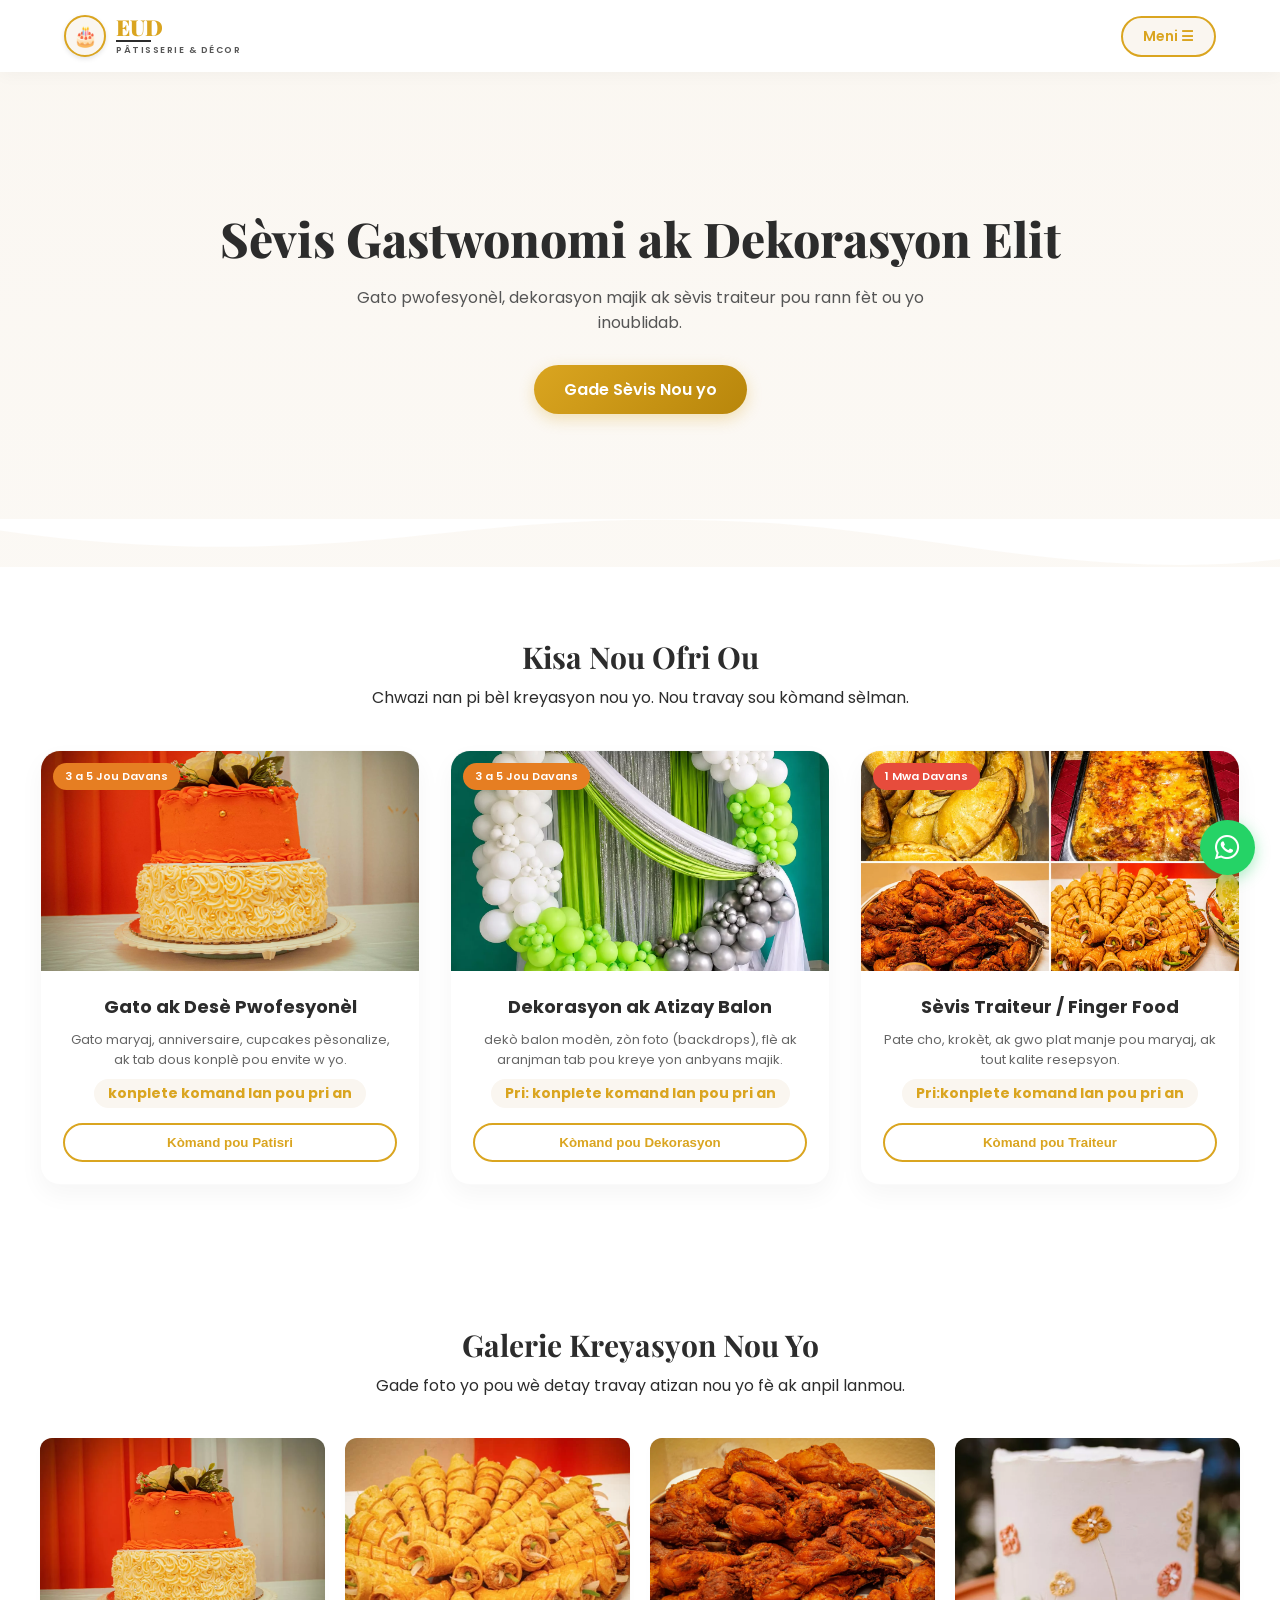
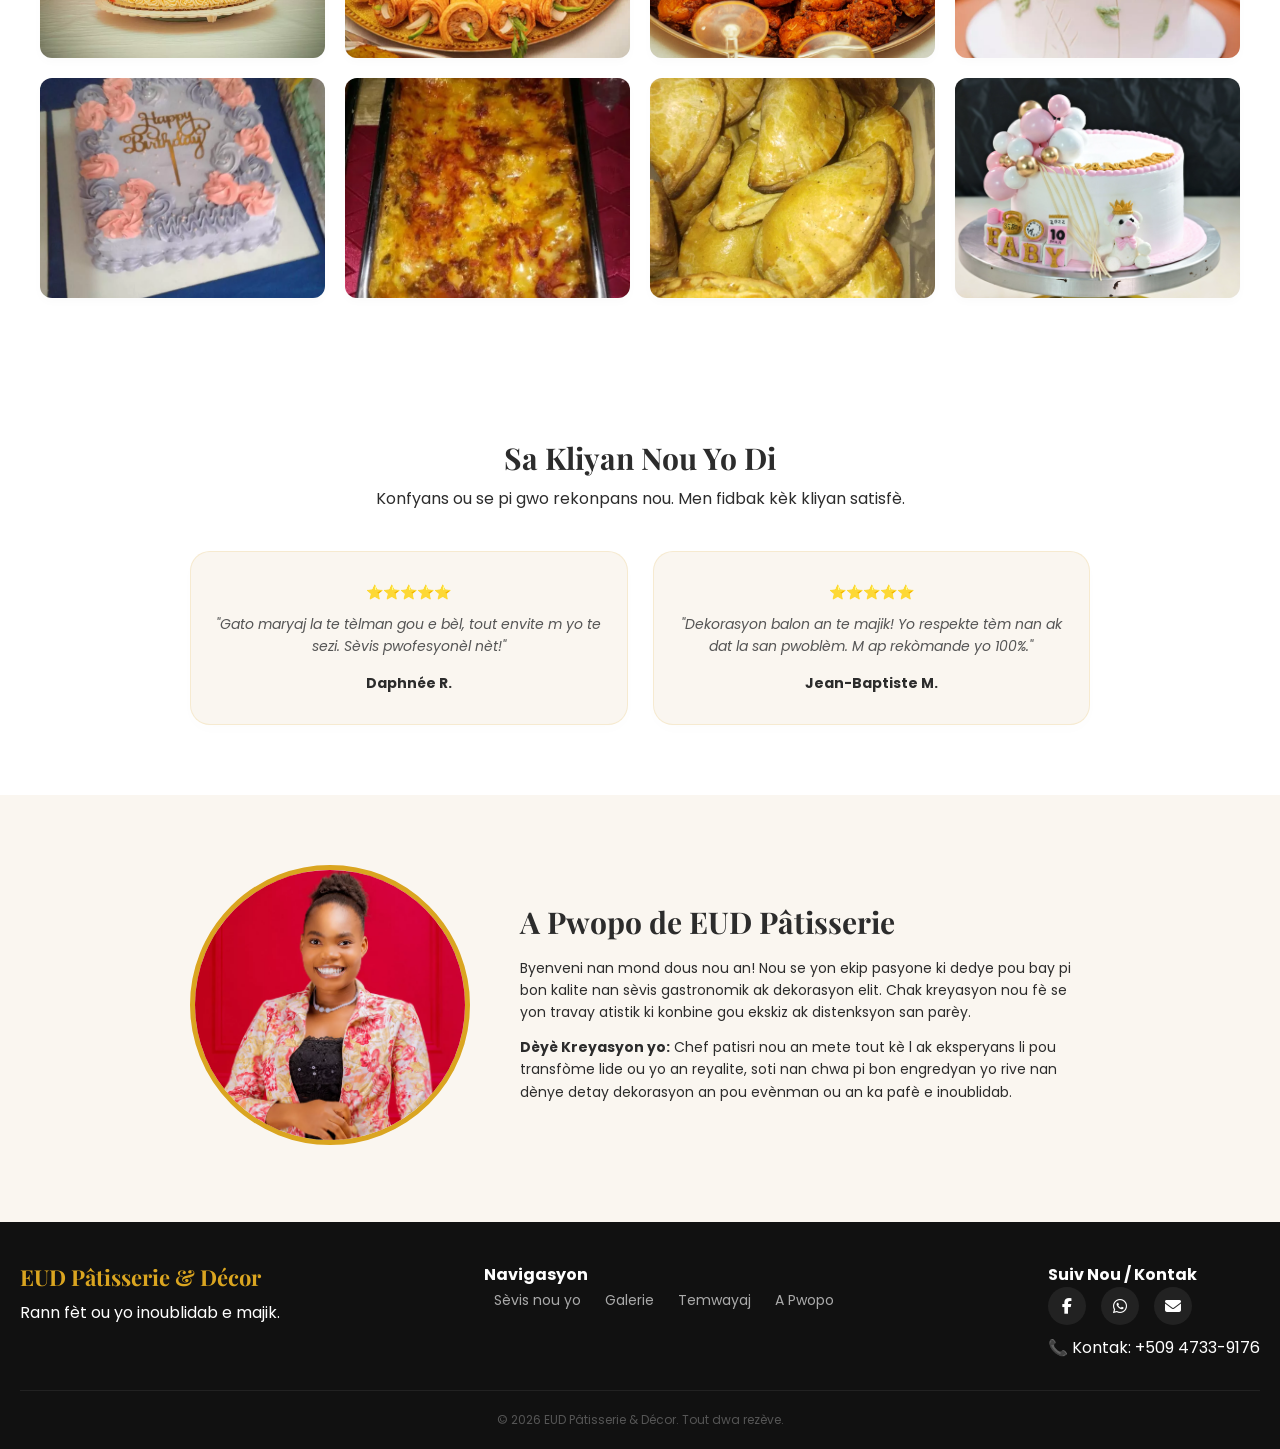
<file: index.html>
<!DOCTYPE html>
<html lang="ht">
<head>
    <meta charset="UTF-8">
    <meta name="viewport" content="width=device-width, initial-scale=1.0">
    <title>EUD Pâtisserie & Décor | Sit Ofisyèl</title>
    <!-- Favicon rapid ak bèl emoji gato a -->
    <link rel="icon" href="data:image/svg+xml,<svg xmlns=%22http://www.w3.org/2000/svg%22 viewBox=%220 0 100 100%22><text y=%22.9em%22 font-size=%2290%22>🎂</text></svg>">
    <link rel="preconnect" href="https://fonts.googleapis.com">
    <link rel="preconnect" href="https://fonts.gstatic.com" crossorigin>
    <link href="https://fonts.googleapis.com/css2?family=Playfair+Display:wght@700;800;900&family=Poppins:wght@300;400;500;600;700&display=swap" rel="stylesheet">
    <link rel="stylesheet" href="https://cdnjs.cloudflare.com/ajax/libs/font-awesome/6.4.0/css/all.min.css">
    <link rel="stylesheet" href="css/style.css">
<!-- Konfigirasyon pou imaj la parèt sou WhatsApp ak Rezo Sosyo -->
<meta property="og:title" content="EUD Pâtisserie & Décor">
<meta property="og:description" content="Sèvis Gastwonomi ak Dekorasyon Elit pou tout fèt ou yo.">
<meta property="og:image" content="https://eudpatisserie.github.io/EUD-patisserie-et-decor/IMAGES/logo.webp">
<meta property="og:image:type" content="image/webp">
<meta property="og:image:width" content="300">
<meta property="og:image:height" content="300">
<meta property="og:type" content="website">
<meta property="og:url" content="https://eudpatisserie.github.io/EUD-patisserie-et-decor/">
    
</head>
<body>

    <header>
        <div class="logo-container" onclick="location.href='index.html'">
            <div class="logo-icon-circle">🎂</div>
            <div class="logo-text">
                <span class="brand-name">EUD</span>
                <div class="brand-divider"></div>
                <span class="brand-sub">PÂTISSERIE & DÉCOR</span>
            </div>
        </div>

        <div class="main-dropdown" id="myDropdown">
            <button class="menu-trigger-btn" id="menuBtn">Meni ☰</button>
            <div class="main-dropdown-menu">
                <a href="#katalog" onclick="closeMenu()">🛒 Sèvis nou yo</a>
                <a href="#galerie" onclick="closeMenu()">📸 Galerie Foto</a>
                <a href="#temwayaj" onclick="closeMenu()">⭐ Sa Kliyan Di</a>
                <a href="#a-propo" onclick="closeMenu()">✨ A Pwopo</a>
                <a href="peman.html" class="menu-moncash-link" onclick="closeMenu()">💳 Pèman via MonCash</a>
                <div class="menu-divider"></div>
                <a href="#" class="menu-order-btn" onclick="openOrderModal('jeneral'); closeMenu(); return false;">🎉 Fè yon Kòmand</a>
            </div>
        </div>
    </header>

    <section class="hero">
        <div class="hero-content">
            <h1>Sèvis Gastwonomi ak Dekorasyon Elit</h1>
            <p>Gato pwofesyonèl, dekorasyon majik ak sèvis traiteur pou rann fèt ou yo inoublidab.</p>
            <a href="#katalog" class="btn-primary">Gade Sèvis Nou yo</a>
        </div>
        <div class="custom-shape-divider">
            <svg data-name="Layer 1" xmlns="http://www.w3.org/2000/svg" viewBox="0 0 1200 120" preserveAspectRatio="none">
                <path d="M321.39,56.44c58-10.79,114.16-30.13,172-41.86,82.39-16.72,168.19-17.73,250.45-.39C823.78,31,906.67,72,985.66,92.83c70.05,18.48,146.53,26.09,214.34,3V0H0V27.35A600.21,600.21,0,0,0,321.39,56.44Z" fill="#ffffff"></path>
            </svg>
        </div>
    </section>

    <!-- ================= SEKSYON KATALOG ================= -->
    <section id="katalog" class="catalog-section">
        <div class="section-title">
            <h2>Kisa Nou Ofri Ou</h2>
            <p>Chwazi nan pi bèl kreyasyon nou yo. Nou travay sou kòmand sèlman.</p>
        </div>

        <div class="catalog-grid">
            <div class="catalog-card">
                <div class="card-img-container">
                    <img src="IMAGES/gato-maryaj.webp" alt="Gato ak Desè Pwofesyonèl" loading="lazy">
                    <span class="badge">3 a 5 Jou Davans</span>
                </div>
                <div class="card-info">
                    <h3>Gato ak Desè Pwofesyonèl</h3>
                    <p>Gato maryaj, anniversaire, cupcakes pèsonalize, ak tab dous konplè pou envite w yo.</p>
                    <div class="price-tag">konplete komand lan pou pri an</div>
                    <button class="btn-order" onclick="openOrderModal('patisserie')">Kòmand pou Patisri</button>
                </div>
            </div>

            <div class="catalog-card">
                <div class="card-img-container">
                    <img src="IMAGES/dekorasyon.webp" alt="Dekorasyon ak Atizay Balon" loading="lazy">
                    <span class="badge">3 a 5 Jou Davans</span>
                </div>
                <div class="card-info">
                    <h3>Dekorasyon ak Atizay Balon</h3>
                    <p>dekò balon modèn, zòn foto (backdrops), flè ak aranjman tab pou kreye yon anbyans majik.</p>
                    <div class="price-tag">Pri: konplete komand lan pou pri an</div>
                    <button class="btn-order" onclick="openOrderModal('decor')">Kòmand pou Dekorasyon</button>
                </div>
            </div>

            <div class="catalog-card">
                <div class="card-img-container">
                    <img src="IMAGES/traiteur.webp" alt="Sèvis Traiteur / Finger Food" loading="lazy">
                    <span class="badge-special">1 Mwa Davans</span>
                </div>
                <div class="card-info">
                    <h3>Sèvis Traiteur / Finger Food</h3>
                    <p>Pate cho, krokèt, ak gwo plat manje pou maryaj, ak tout kalite resepsyon.</p>
                    <div class="price-tag">Pri:konplete komand lan pou pri an</div>
                    <button class="btn-order" onclick="openOrderModal('traiteur')">Kòmand pou Traiteur</button>
                </div>
            </div>
        </div>
    </section>

    <!-- ================= SEKSYON GALERIE ================= -->
    <section id="galerie" class="gallery-section">
        <div class="section-title">
            <h2>Galerie Kreyasyon Nou Yo</h2>
            <p>Gade foto yo pou wè detay travay atizan nou yo fè ak anpil lanmou.</p>
        </div>
        <div class="gallery-grid">
            <div class="gallery-item"><img src="IMAGES/manje.webp" alt="Patisri EUD 1" loading="lazy"></div>
            <div class="gallery-item"><img src="IMAGES/manje2.webp" alt="Patisri EUD 2" loading="lazy"></div>
            <div class="gallery-item"><img src="IMAGES/manje3.webp" alt="Patisri EUD 3" loading="lazy"></div>
            <div class="gallery-item"><img src="IMAGES/manje4.webp" alt="Patisri EUD 4" loading="lazy"></div>
            <div class="gallery-item"><img src="IMAGES/manje5.webp" alt="Patisri EUD 5" loading="lazy"></div>
            <div class="gallery-item"><img src="IMAGES/manje6.webp" alt="Patisri EUD 6" loading="lazy"></div>
            <div class="gallery-item"><img src="IMAGES/manje7.webp" alt="Patisri EUD 7" loading="lazy"></div>
            <div class="gallery-item"><img src="IMAGES/manje8.webp" alt="Patisri EUD 8" loading="lazy"></div>
        </div>
    </section>

    <!-- ================= SEKSYON TEMWAYAJ ================= -->
    <section id="temwayaj" class="testimonials-section">
        <div class="section-title">
            <h2>Sa Kliyan Nou Yo Di</h2>
            <p>Konfyans ou se pi gwo rekonpans nou. Men fidbak kèk kliyan satisfè.</p>
        </div>
        <div class="testimonials-grid">
            <div class="testimonial-card">
                <div class="stars">⭐⭐⭐⭐⭐</div>
                <p class="review-text">"Gato maryaj la te tèlman gou e bèl, tout envite m yo te sezi. Sèvis pwofesyonèl nèt!"</p>
                <h4 class="client-name">Daphnée R.</h4>
            </div>
            <div class="testimonial-card">
                <div class="stars">⭐⭐⭐⭐⭐</div>
                <p class="review-text">"Dekorasyon balon an te majik! Yo respekte tèm nan ak dat la san pwoblèm. M ap rekòmande yo 100%."</p>
                <h4 class="client-name">Jean-Baptiste M.</h4>
            </div>
        </div>
    </section>

    <!-- ================= SEKSYON A PROPO ================= -->
    <section id="a-propo" class="about-section">
        <div class="about-container">
            <div class="about-image">
                <img src="IMAGES/bernadelle.webp" alt="Mèt Patisri EUD" loading="lazy">
            </div>
            <div class="about-text">
                <h2>A Pwopo de EUD Pâtisserie</h2>
                <p>Byenveni nan mond dous nou an! Nou se yon ekip pasyone ki dedye pou bay pi bon kalite nan sèvis gastronomik ak dekorasyon elit. Chak kreyasyon nou fè se yon travay atistik ki konbine gou ekskiz ak distenksyon san parèy.</p>
                <p><strong>Dèyè Kreyasyon yo:</strong> Chef patisri nou an mete tout kè l ak eksperyans li pou transfòme lide ou yo an reyalite, soti nan chwa pi bon engredyan yo rive nan dènye detay dekorasyon an pou evènman ou an ka pafè e inoublidab.</p>
            </div>
        </div>
    </section>

    <!-- BOUTON WHATSAPP FLOTAN (STICKY) -->
    <a href="https://wa.me/50947339176" class="whatsapp-floating-btn" target="_blank" title="Pale ak yon ajan sou WhatsApp">
        <i class="fab fa-whatsapp"></i>
    </a>

    <!-- ================= FOOTER ================= -->
    <footer>
        <div class="footer-container">
            <div class="footer-brand">
                <h3>EUD Pâtisserie & Décor</h3>
                <p>Rann fèt ou yo inoublidab e majik.</p>
            </div>
            <div class="footer-links">
                <h4>Navigasyon</h4>
                <a href="#katalog">Sèvis nou yo</a>
                <a href="#galerie">Galerie</a>
                <a href="#temwayaj">Temwayaj</a>
                <a href="#a-propo">A Pwopo</a>
            </div>
            <div class="footer-socials">
                <h4>Suiv Nou / Kontak</h4>
                <div class="social-icons">
                    <a href="https://www.facebook.com/share/1EXncPixx1/" target="_blank" title="Facebook"><i class="fab fa-facebook-f"></i></a>
                    <a href="https://wa.me/50947339176" target="_blank" title="WhatsApp"><i class="fab fa-whatsapp"></i></a>
                    <a href="mailto:ebernadelle@gmail.com" title="Email nou"><i class="fas fa-envelope"></i></a>
                </div>
                <p class="footer-tel">📞 Kontak: +509 4733-9176</p>
            </div>
        </div>
        <div class="footer-bottom">
            <p>&copy; 2026 EUD Pâtisserie & Décor. Tout dwa rezève.</p>
        </div>
    </footer>

    <!-- ================= MODAL KÒMAND ================= -->
    <div id="orderModal" class="modal">
        <div class="modal-content">
            <span class="close-modal" onclick="closeOrderModal()">&times;</span>
            <h2 id="modalTitle">Fè Kòmand Ou</h2>
            <p class="modal-notice">⚠️ Validasyon: Fòk ou vèse <strong>75% nan kòb la</strong> sou meni peman an pou kòmand lan ka anrejistre apre ou fin resevwa pri a via WhatsApp.</p>
            
            <form id="orderForm">
                <input type="hidden" id="sevis_chwazi" name="sevis">
                <div class="form-group">
                    <label for="nom">Non Ak Siyati W:</label>
                    <input type="text" id="nom" required placeholder="Ex: Marie Camel">
                </div>
                <div class="form-group">
                    <label for="telefon">Telefòn WhatsApp:</label>
                    <input type="tel" id="telefon" required placeholder="Ex: +509 4733 9176">
                </div>
                <div class="form-group">
                    <label for="detay">Chwazi sa w bezwen (Koulè, tèm, kantite moun):</label>
                    <textarea id="detay" rows="3" required placeholder="Mete detay yo la a..."></textarea>
                </div>
                <div class="form-group">
                    <label for="date_fete">Chwazi Dat Evènman An:</label>
                    <input type="date" id="date_fete" name="date_fete" required>
                    <small id="dateHelp" class="date-help"></small>
                </div>
                <button type="submit" class="btn-submit">Voye Kòmand lan sou WhatsApp</button>
            </form>
        </div>
    </div>

    <script src="script.js"></script>
</body>
</html>
</file>
<file: css/style.css>
/* ================= REGLÈMAN JENERAL ================= */
* {
    margin: 0;
    padding: 0;
    box-sizing: border-box;
    scroll-behavior: smooth;
}

body {
    font-family: 'Poppins', sans-serif;
    background-color: #ffffff;
    color: #2C2C2C;
    overflow-x: hidden;
}

/* ================= HEADER AK NAVIGASYON ================= */
header {
    display: flex;
    justify-content: space-between;
    align-items: center;
    padding: 15px 5%;
    background: #ffffff;
    box-shadow: 0 4px 15px rgba(0,0,0,0.03);
    position: sticky;
    top: 0;
    z-index: 2000;
}


.logo-icon-circle {
    width: 80px;         /* Sèk la vin pi gwo */
    height: 80px;        /* Sèk la vin pi gwo */
    background-color: #ffffff; /* Nou kenbe fon blanch lan */
    border-radius: 50%;  /* Li rete byen won */
    overflow: hidden;    /* Li pa kite imaj la depase */
    display: flex;
    align-items: center;
    justify-content: center;
    box-shadow: 0px 2px 5px rgba(0,0,0,0.1); /* Yon ti lonbraj lejè pou l parèt byen stil */
}

.logo-icon-circle img {
    width: 90%;          /* Nou ba l yon ti espas anndan sèk la pou l pa fòse */
    height: 90%;
    object-fit: contain;
}


.logo-icon-circle img {
    width: 100%;
    height: 100%;
    object-fit: cover;
    border-radius: 50%; /* Sa ap fè imaj la rete byen won anndan sèk la */
}

.logo-container {
    display: flex;
    align-items: center;
    cursor: pointer;
}

.logo-icon-circle {
    width: 42px;
    height: 42px;
    background-color: #FAF6F0;
    border: 2px solid #DAA520;
    border-radius: 50%;
    display: flex;
    align-items: center;
    justify-content: center;
    font-size: 20px;
    margin-right: 10px;
}

.logo-text {
    display: flex;
    flex-direction: column;
}

.brand-name {
    font-family: 'Playfair Display', serif;
    font-size: 22px;
    font-weight: 900;
    color: #DAA520;
    line-height: 1;
}

.brand-divider {
    height: 2px;
    background-color: #2C2C2C;
    margin: 2px 0;
    width: 35px;
}

.brand-sub {
    font-size: 9px;
    letter-spacing: 1.5px;
    font-weight: 600;
    color: #555;
}

/* ================= MENI DEWOLAN PRENSIPAL ================= */
.main-dropdown {
    position: relative;
    display: inline-block;
}

.menu-trigger-btn {
    background-color: #FAF6F0;
    color: #DAA520;
    border: 2px solid #DAA520;
    padding: 8px 20px;
    border-radius: 25px;
    font-family: 'Poppins', sans-serif;
    font-weight: 600;
    font-size: 14px;
    cursor: pointer;
    transition: all 0.3s ease;
}

.menu-trigger-btn:hover {
    background-color: #DAA520;
    color: #ffffff;
}

/* Force l parèt anlè nèt ak z-index trè wo */
.main-dropdown-menu {
    display: none;
    position: absolute;
    top: 100%;
    right: 0;
    background-color: #ffffff;
    min-width: 240px;
    box-shadow: 0 10px 30px rgba(0,0,0,0.18);
    border-radius: 16px;
    padding: 10px 0;
    margin-top: 10px;
    z-index: 9999 !important;
    border: 1px solid rgba(0,0,0,0.06);
}

.main-dropdown-menu a {
    color: #2C2C2C;
    padding: 12px 20px;
    text-align: left;
    display: block;
    font-size: 14px;
    font-weight: 500;
    text-decoration: none;
    transition: background 0.2s;
}

.main-dropdown-menu a:hover {
    background-color: #FAF6F0;
    color: #DAA520;
}

.main-dropdown-menu .menu-moncash-link {
    color: #e02424;
    font-weight: 600;
}

.menu-divider {
    height: 1px;
    background-color: #eee;
    margin: 6px 0;
}

.main-dropdown-menu .menu-order-btn {
    background: linear-gradient(135deg, #E67E22, #D35400);
    color: white !important;
    margin: 5px 15px;
    padding: 10px 15px;
    border-radius: 20px;
    text-align: center;
    font-weight: 600;
}

/* Lè li louvri */
.main-dropdown.open .main-dropdown-menu {
    display: block !important;
}

/* ================= HERO SECTION ================= */
.hero {
    position: relative;
    padding: 80px 20px 100px 20px;
    background: linear-gradient(rgba(250, 246, 240, 0.88), rgba(250, 246, 240, 0.72)), 
                url('https://images.unsplash.com/photo-1511795409834-ef04bbd61622?q=80&w=1200') no-repeat center center/cover;
    display: flex;
    align-items: center;
    justify-content: center;
    text-align: center;
    min-height: 55vh;
}

.hero-content h1 {
    font-family: 'Playfair Display', serif;
    font-size: 36px;
    color: #2C2C2C;
    margin-bottom: 15px;
    font-weight: 800;
}

.hero-content p {
    font-size: 16px;
    color: #555;
    max-width: 600px;
    margin: 0 auto 30px auto;
}

.btn-primary {
    display: inline-block;
    background: linear-gradient(135deg, #DAA520, #B8860B);
    color: white;
    text-decoration: none;
    padding: 12px 30px;
    border-radius: 30px;
    font-weight: 600;
    box-shadow: 0 5px 15px rgba(218, 165, 32, 0.3);
}

/* Ranje ti liy fil ki koupe background lan */
.custom-shape-divider {
    position: absolute;
    bottom: -2px;
    left: 0;
    width: 100%;
    overflow: hidden;
    line-height: 0;
    z-index: 10;
}

.custom-shape-divider svg {
    position: relative;
    display: block;
    width: calc(100% + 1.3px);
    height: 50px;
}

.custom-shape-divider path {
    fill: #ffffff;
}

/* ================= CATALOG SECTION ================= */
.catalog-section, .gallery-section, .about-section, .testimonials-section {
    padding: 70px 20px;
    position: relative;
}

.section-title {
    text-align: center;
    margin-bottom: 40px;
}

.section-title h2 {
    font-family: 'Playfair Display', serif;
    font-size: 30px;
    color: #2C2C2C;
    margin-bottom: 8px;
}

.catalog-grid {
    display: grid;
    grid-template-columns: repeat(auto-fit, minmax(280px, 1fr));
    gap: 30px;
    max-width: 1200px;
    margin: 0 auto;
}

/* ANIMASYON AK HOVER SOU KAT YO */
.catalog-card {
    background: #ffffff;
    border-radius: 20px;
    overflow: hidden;
    box-shadow: 0 10px 25px rgba(0,0,0,0.04);
    border: 1px solid rgba(0,0,0,0.02);
    transition: transform 0.4s cubic-bezier(0.165, 0.84, 0.44, 1), box-shadow 0.4s ease;
}

.catalog-card:hover {
    transform: translateY(-8px);
    box-shadow: 0 15px 35px rgba(218, 165, 32, 0.12);
}

.card-img-container {
    position: relative;
    height: 220px;
    overflow: hidden;
}

/* ANIMASYON SOU IMAJ KATALOG YO */
.card-img-container img {
    width: 100%;
    height: 100%;
    object-fit: cover;
    transition: transform 0.5s ease;
}

.catalog-card:hover .card-img-container img {
    transform: scale(1.06);
}

.badge, .badge-special {
    position: absolute;
    top: 12px;
    left: 12px;
    color: white;
    padding: 5px 12px;
    border-radius: 20px;
    font-size: 11px;
    font-weight: 600;
    z-index: 5;
}
.badge { background-color: #E67E22; }
.badge-special { background-color: #E74C3C; }

.card-info {
    padding: 22px;
    text-align: center;
}

.card-info h3 {
    font-size: 18px;
    margin-bottom: 10px;
}

.card-info p {
    font-size: 13px;
    color: #666;
    line-height: 1.5;
    margin-bottom: 10px;
}

.price-tag {
    font-size: 14px;
    font-weight: 700;
    color: #DAA520;
    margin-bottom: 15px;
    background: #FAF6F0;
    display: inline-block;
    padding: 4px 14px;
    border-radius: 15px;
}

.btn-order {
    width: 100%;
    background: transparent;
    border: 2px solid #DAA520;
    color: #DAA520;
    padding: 10px;
    border-radius: 25px;
    font-weight: 600;
    cursor: pointer;
    transition: background 0.3s, color 0.3s;
}

.btn-order:hover {
    background: #DAA520;
    color: white;
}

/* ================= GALERIE SECTION ================= */
.gallery-grid {
    display: grid;
    grid-template-columns: repeat(auto-fit, minmax(140px, 1fr));
    gap: 15px;
    max-width: 1200px;
    margin: 0 auto;
}

.gallery-item {
    border-radius: 12px;
    overflow: hidden;
    height: 160px;
    background-color: #f0f0f0;
    box-shadow: 0 4px 10px rgba(0,0,0,0.02);
    transition: transform 0.4s ease, box-shadow 0.4s ease;
}

.gallery-item img {
    width: 100%;
    height: 100%;
    object-fit: cover;
    transition: transform 0.4s ease;
}

/* HOVER SOU FOTO NAN GALERI A */
.gallery-item:hover {
    transform: scale(1.04);
    box-shadow: 0 8px 20px rgba(0,0,0,0.1);
    z-index: 5;
}

.gallery-item:hover img {
    transform: scale(1.05);
}

/* ================= SEKSYON TEMWAYAJ ================= */
.testimonials-section {
    background-color: #ffffff;
}

.testimonials-grid {
    display: grid;
    grid-template-columns: repeat(auto-fit, minmax(280px, 1fr));
    gap: 25px;
    max-width: 900px;
    margin: 0 auto;
}

.testimonial-card {
    background: #FAF6F0;
    padding: 30px 25px;
    border-radius: 20px;
    border: 1px solid rgba(218, 165, 32, 0.15);
    text-align: center;
    box-shadow: 0 5px 15px rgba(0,0,0,0.01);
    transition: transform 0.3s ease;
}

.testimonial-card:hover {
    transform: translateY(-4px);
}

.stars {
    margin-bottom: 10px;
    font-size: 14px;
}

.review-text {
    font-size: 14px;
    font-style: italic;
    color: #555;
    line-height: 1.6;
    margin-bottom: 15px;
}

.client-name {
    font-size: 14px;
    font-weight: 700;
    color: #2C2C2C;
}

/* ================= A PWOPO SECTION ================= */
.about-section { background-color: #FAF6F0; }
.about-container {
    max-width: 900px;
    margin: 0 auto;
    display: flex;
    flex-direction: column;
    align-items: center;
    gap: 30px;
    text-align: center;
}

.about-image img {
    width: 200px;
    height: 200px;
    object-fit: cover;
    border-radius: 50%;
    border: 5px solid #DAA520;
    transition: transform 0.4s ease;
}

.about-image:hover img {
    transform: rotate(3deg) scale(1.03);
}

.about-text h2 {
    font-family: 'Playfair Display', serif;
    font-size: 30px;
    margin-bottom: 15px;
}

.about-text p {
    font-size: 14px;
    line-height: 1.6;
    margin-bottom: 12px;
}

/* ================= BOUTON WHATSAPP FLOTAN ================= */
.whatsapp-floating-btn {
    position: fixed;
    bottom: 25px;
    right: 25px;
    background-color: #25D366;
    color: white;
    width: 55px;
    height: 55px;
    border-radius: 50%;
    display: flex;
    align-items: center;
    justify-content: center;
    font-size: 28px;
    box-shadow: 0 4px 15px rgba(37, 211, 102, 0.4);
    z-index: 3000;
    transition: all 0.3s ease;
    text-decoration: none;
}

.whatsapp-floating-btn:hover {
    background-color: #128C7E;
    transform: scale(1.1);
}

/* ================= FOOTER ================= */
footer {
    background-color: #111111;
    color: #ffffff;
    padding: 40px 20px 20px 20px;
    text-align: center;
}

.footer-container {
    display: flex;
    flex-direction: column;
    gap: 30px;
    padding-bottom: 30px;
    border-bottom: 1px solid #222;
}

.footer-brand h3 {
    font-family: 'Playfair Display', serif;
    color: #DAA520;
    font-size: 22px;
    margin-bottom: 8px;
}

.footer-links a {
    display: inline-block;
    color: #aaa;
    text-decoration: none;
    margin: 0 10px 10px 10px;
    font-size: 14px;
}

.social-icons {
    display: flex;
    justify-content: center;
    gap: 15px;
    margin-bottom: 10px;
}

.social-icons a {
    width: 38px;
    height: 38px;
    background-color: #222;
    display: flex;
    align-items: center;
    justify-content: center;
    border-radius: 50%;
    color: #ffffff;
    text-decoration: none;
    transition: background 0.3s;
}

.social-icons a:hover {
    background-color: #DAA520;
}

.footer-bottom {
    padding-top: 20px;
    font-size: 12px;
    color: #555;
}

/* ================= MODAL ================= */
.modal {
    display: none;
    position: fixed;
    top: 0; left: 0;
    width: 100%; height: 100%;
    background-color: rgba(0,0,0,0.6);
    z-index: 4000;
    justify-content: center;
    align-items: center;
    padding: 15px;
}

.modal-content {
    background: white;
    padding: 25px 20px;
    border-radius: 20px;
    max-width: 450px;
    width: 100%;
    position: relative;
    max-height: 90vh;
    overflow-y: auto;
}

.close-modal {
    position: absolute;
    top: 10px; right: 15px;
    font-size: 28px;
    cursor: pointer;
    color: #aaa;
}

.modal-notice {
    background-color: #FFF3CD;
    color: #856404;
    padding: 10px;
    border-radius: 8px;
    font-size: 12px;
    margin: 10px 0 20px 0;
    border-left: 4px solid #FFC107;
}

.form-group { margin-bottom: 15px; text-align: left; }
.form-group label { display: block; font-size: 13px; font-weight: 600; margin-bottom: 5px; }
.form-group input, .form-group textarea {
    width: 100%;
    padding: 10px;
    border: 1px solid #ddd;
    border-radius: 8px;
    font-size: 14px;
}

.btn-submit {
    width: 100%;
    background-color: #25D366;
    color: white;
    border: none;
    padding: 12px;
    border-radius: 8px;
    font-weight: 700;
    font-size: 16px;
    cursor: pointer;
}

/* RESPONSIVITE POU GWO EKRAN */
@media (min-width: 768px) {
    .hero-content h1 { font-size: 48px; }
    .gallery-grid { grid-template-columns: repeat(4, 1fr); gap: 20px; }
    .gallery-item { height: 220px; }
    .about-container { flex-direction: row; text-align: left; gap: 50px; }
    .about-image img { width: 280px; height: 280px; }
    .footer-container { flex-direction: row; justify-content: space-between; text-align: left; }
    .social-icons { justify-content: flex-start; }
}
</file>
